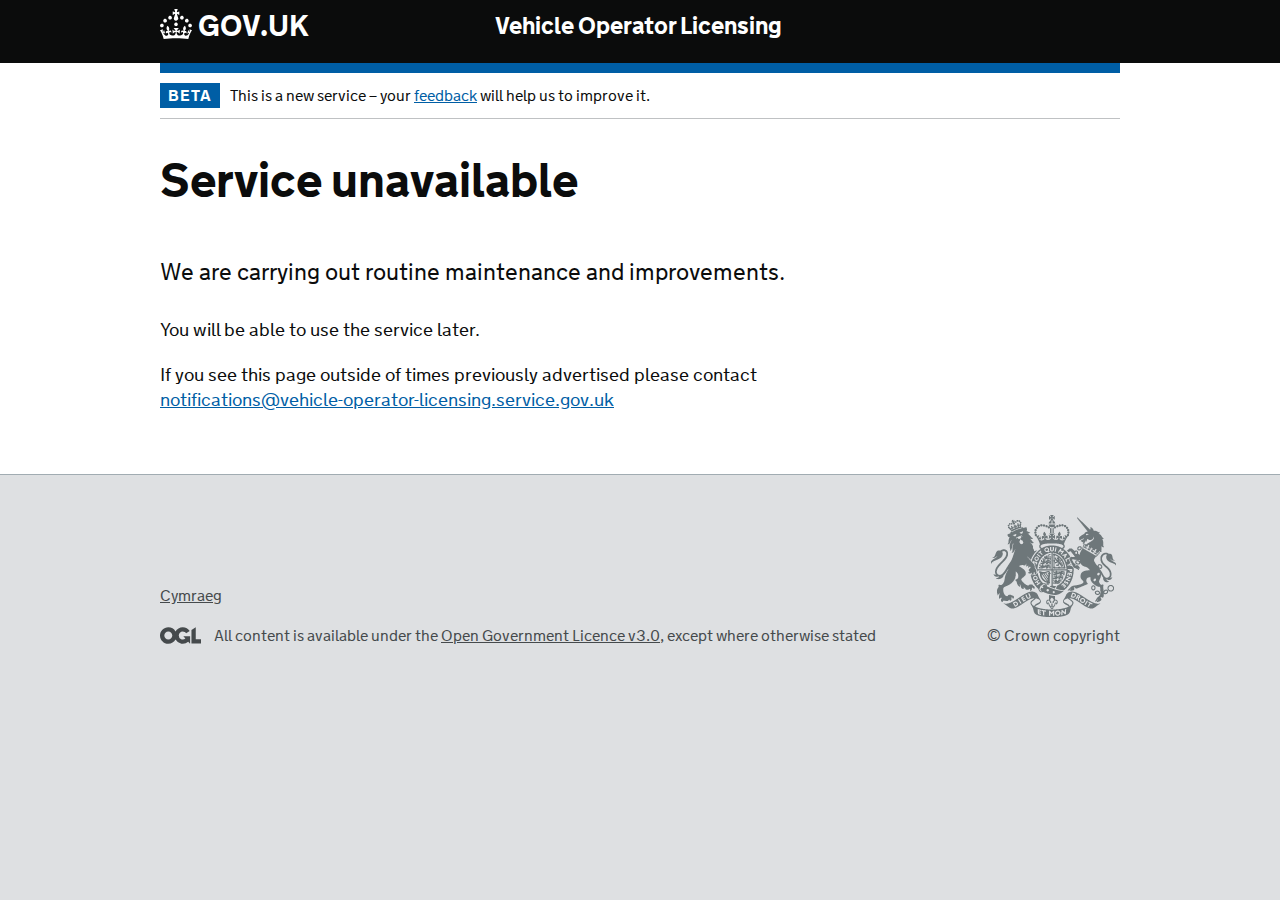
<file: index.html>
<!DOCTYPE html>
<html lang="en" class="govuk-template app-html-class">
<head>
    <meta charset="utf-8" />
    <title>Vehicle Operator Licensing </title>
    <meta name="viewport" content="width=device-width, initial-scale=1, viewport-fit=cover">
    <meta name="theme-color" content="blue" /> 
    
    <meta http-equiv="X-UA-Compatible" content="IE=edge" />
    <link rel="shortcut icon" sizes="48x48" href="/assets/images/favicon.ico" type="image/x-icon">


    
  <!--[if gt IE 8]><!--><link href="/public/stylesheets/application.css" media="screen" rel="stylesheet" type="text/css" /><!--<![endif]-->

  <!--[if gt IE 8]><!--><link href="/public/stylesheets/docs.css" media="screen" rel="stylesheet" type="text/css" /><!--<![endif]-->

  <!--[if gt IE 8]><!--><link href="/public/stylesheets/custom.css" media="screen" rel="stylesheet" type="text/css" /><!--<![endif]-->


  
  
  <!--[if IE 8]>
    <link href="/public/stylesheets/application-ie8.css" rel="stylesheet" />
  <![endif]-->
  </head>
  <body class="govuk-template__body app-body-class">

    <script>document.body.className = ((document.body.className) ? document.body.className + ' js-enabled' : 'js-enabled');</script>
    


    
  <a href="#main-content" class="govuk-skip-link">Skip to main content</a>

  <header class="govuk-header " role="banner" data-module="header">
  <div class="govuk-header__container govuk-width-container">

    <div class="govuk-header__logo">
      <a href="#" class="govuk-header__link govuk-header__link--homepage">
        <span class="govuk-header__logotype">
          
          <svg
              aria-hidden="true"
              focusable="false"
              class="govuk-header__logotype-crown"
              xmlns="http://www.w3.org/2000/svg"
              viewBox="0 0 32 30"
              height="30"
              width="32"
          >
            <path
                fill="currentColor" fill-rule="evenodd"
                d="M22.6 10.4c-1 .4-2-.1-2.4-1-.4-.9.1-2 1-2.4.9-.4 2 .1 2.4 1s-.1 2-1 2.4m-5.9 6.7c-.9.4-2-.1-2.4-1-.4-.9.1-2 1-2.4.9-.4 2 .1 2.4 1s-.1 2-1 2.4m10.8-3.7c-1 .4-2-.1-2.4-1-.4-.9.1-2 1-2.4.9-.4 2 .1 2.4 1s0 2-1 2.4m3.3 4.8c-1 .4-2-.1-2.4-1-.4-.9.1-2 1-2.4.9-.4 2 .1 2.4 1s-.1 2-1 2.4M17 4.7l2.3 1.2V2.5l-2.3.7-.2-.2.9-3h-3.4l.9 3-.2.2c-.1.1-2.3-.7-2.3-.7v3.4L15 4.7c.1.1.1.2.2.2l-1.3 4c-.1.2-.1.4-.1.6 0 1.1.8 2 1.9 2.2h.7c1-.2 1.9-1.1 1.9-2.1 0-.2 0-.4-.1-.6l-1.3-4c-.1-.2 0-.2.1-.3m-7.6 5.7c.9.4 2-.1 2.4-1 .4-.9-.1-2-1-2.4-.9-.4-2 .1-2.4 1s0 2 1 2.4m-5 3c.9.4 2-.1 2.4-1 .4-.9-.1-2-1-2.4-.9-.4-2 .1-2.4 1s.1 2 1 2.4m-3.2 4.8c.9.4 2-.1 2.4-1 .4-.9-.1-2-1-2.4-.9-.4-2 .1-2.4 1s0 2 1 2.4m14.8 11c4.4 0 8.6.3 12.3.8 1.1-4.5 2.4-7 3.7-8.8l-2.5-.9c.2 1.3.3 1.9 0 2.7-.4-.4-.8-1.1-1.1-2.3l-1.2 4c.7-.5 1.3-.8 2-.9-1.1 2.5-2.6 3.1-3.5 3-1.1-.2-1.7-1.2-1.5-2.1.3-1.2 1.5-1.5 2.1-.1 1.1-2.3-.8-3-2-2.3 1.9-1.9 2.1-3.5.6-5.6-2.1 1.6-2.1 3.2-1.2 5.5-1.2-1.4-3.2-.6-2.5 1.6.9-1.4 2.1-.5 1.9.8-.2 1.1-1.7 2.1-3.5 1.9-2.7-.2-2.9-2.1-2.9-3.6.7-.1 1.9.5 2.9 1.9l.4-4.3c-1.1 1.1-2.1 1.4-3.2 1.4.4-1.2 2.1-3 2.1-3h-5.4s1.7 1.9 2.1 3c-1.1 0-2.1-.2-3.2-1.4l.4 4.3c1-1.4 2.2-2 2.9-1.9-.1 1.5-.2 3.4-2.9 3.6-1.9.2-3.4-.8-3.5-1.9-.2-1.3 1-2.2 1.9-.8.7-2.3-1.2-3-2.5-1.6.9-2.2.9-3.9-1.2-5.5-1.5 2-1.3 3.7.6 5.6-1.2-.7-3.1 0-2 2.3.6-1.4 1.8-1.1 2.1.1.2.9-.3 1.9-1.5 2.1-.9.2-2.4-.5-3.5-3 .6 0 1.2.3 2 .9l-1.2-4c-.3 1.1-.7 1.9-1.1 2.3-.3-.8-.2-1.4 0-2.7l-2.9.9C1.3 23 2.6 25.5 3.7 30c3.7-.5 7.9-.8 12.3-.8">
            </path>
          </svg>
          <span class="govuk-header__logotype-text">
            GOV.UK
          </span>
        </span>
        
      </a>
    </div>
    
    <div class="govuk-header__content">


    <a href="#" class="govuk-header__link govuk-header__link--service-name">
      Vehicle Operator Licensing 
    </a>
    

    
    <button type="button" role="button" class="govuk-header__menu-button js-header-toggle" aria-controls="navigation" aria-label="Show or hide Top Level Navigation">Menu</button>
    <nav>
      <ul id="navigation" class="govuk-header__navigation " aria-label="Top Level Navigation">
        
      </ul>
    </nav>
    
    </div>
    
  </div>
</header>

      <div class="govuk-width-container">
        
  <div class="govuk-phase-banner">
  <p class="govuk-phase-banner__content"><strong class="govuk-tag govuk-phase-banner__content__tag ">
  Beta
</strong>
<span class="govuk-phase-banner__text">
      This is a new service – your <a class="govuk-link" href="http://www.smartsurvey.co.uk/s/VOLinpageOct2016/">feedback</a> will help us to improve it.
    </span>
  </p>
</div>


        <main class="govuk-main-wrapper app-main-class" id="main-content" role="main">
          
<style>
 .cy{
    display:none; 
  }
</style>
<script>
  
window.addEventListener('DOMContentLoaded', (event) => {
    let lang = sessionStorage.getItem('langPref');
    if(lang == "cy") {
	       setWelsh();
     }
      var toggle = document.querySelector(".govuk-footer__link");
      toggle.addEventListener('click', function(e){
        isEn = e.target.getAttribute('href')
        if(isEn.match(/\?lang\=en$/)) {
            sessionStorage.setItem('langPref', 'en'); 
            return;
        }
        else {
            e.preventDefault();
            setWelsh();
            sessionStorage.setItem('langPref', 'cy');
        }
      });

  });
  
var setWelsh = function(){
      let cy = {
        "govuk-footer__copyright-logo":"Hawlfraint y Goron",
        "govuk-footer__licence-description":"Mae'r holl gynnwys ar gael o dan y <a class=\"govuk-footer__link\" href=\"https://www.nationalarchives.gov.uk/doc/open-government-licence/version/3/\" rel=\"license\" >Open Government Licence v3.0</a>, ac eithrio lle nodir yn wahanol",
        "govuk-header__link--service-name":"Trwyddedu Gweithredu Cerbydau",
        "govuk-phase-banner__text":"<a class=\"govuk-link\" href=\"http://www.smartsurvey.co.uk/s/VOLinpageOct2016/\">Beth oedd eich barn am y gwasanaeth hwn?</a> (yn cymryd 30 eiliad)"
      }
      document.querySelector(".en").style="display:none;"
      document.querySelector(".cy").style="display:block;"
      for(var k in cy)
      {
        document.querySelector("."+k).innerHTML = cy[k];
      }
      var footerLink = document.querySelector(".govuk-footer__link")
      footerLink.innerHTML = "English";
      footerLink.href="?lang=en";
}
</script>
   <div class="govuk-grid-row">
      <div class="govuk-grid-column-two-thirds">
      
        <span class="en">
        <h1 class="govuk-heading-xl">Service unavailable</h1>
        <p class="govuk-body-l">
          We are carrying out routine maintenance and improvements.
        </p>
        <p class="govuk-body">
         You will be able to use the service later.
        </p>
        <p class="govuk-body">
          If you see this page outside of times previously advertised please contact<a class="govuk-link" href="mailto:notifications@vehicle-operator-licensing.service.gov.uk">
          notifications@vehicle-operator-licensing.service.gov.uk</a>
        </p>
        
        </span>
        
        <span class="cy">
          <h1 class="govuk-heading-xl">Gwasanaeth ddim ar gael</h1>
          <p class="govuk-body">Rydym yn cynnal gwaith cynnal a chadw a gwelliannau arferol.</p>
          <p class="govuk-body">
          Byddwch yn gallu defnyddio'r gwasanaethnes ymlaen.
          </p>
          <p class="govuk-body">
          Os gwelwch y dudalen hon y tu allan i weithiau a hysbysebwyd yn flaenorol, cysylltwch â <a class="govuk-link" href="mailto:notifications@vehicle-operator-licensing.service.gov.uk">notifications@vehicle-operator-licensing.service.gov.uk</a>
          </p>
        </span>
      </div>
    </div>
  



        </main>
      </div>
    


    
  <footer class="govuk-footer " role="contentinfo">
  <div class="govuk-width-container ">
    
    <div class="govuk-footer__meta">
      <div class="govuk-footer__meta-item govuk-footer__meta-item--grow">
        
          <h2 class="govuk-visually-hidden">Support links</h2>
          
            <ul class="govuk-footer__inline-list">
              
                <li class="govuk-footer__inline-list-item">
                  <a class="govuk-footer__link" href="cy.html">
                    Cymraeg
                  </a>
                </li>
              
            </ul>
          
          
        
        <svg
          role="presentation"
          focusable="false"
          class="govuk-footer__licence-logo"
          xmlns="http://www.w3.org/2000/svg"
          viewbox="0 0 483.2 195.7"
          height="17"
          width="41"
        >
          <path
            fill="currentColor"
            d="M421.5 142.8V.1l-50.7 32.3v161.1h112.4v-50.7zm-122.3-9.6A47.12 47.12 0 0 1 221 97.8c0-26 21.1-47.1 47.1-47.1 16.7 0 31.4 8.7 39.7 21.8l42.7-27.2A97.63 97.63 0 0 0 268.1 0c-36.5 0-68.3 20.1-85.1 49.7A98 98 0 0 0 97.8 0C43.9 0 0 43.9 0 97.8s43.9 97.8 97.8 97.8c36.5 0 68.3-20.1 85.1-49.7a97.76 97.76 0 0 0 149.6 25.4l19.4 22.2h3v-87.8h-80l24.3 27.5zM97.8 145c-26 0-47.1-21.1-47.1-47.1s21.1-47.1 47.1-47.1 47.2 21 47.2 47S123.8 145 97.8 145"
          />
        </svg>
        <span class="govuk-footer__licence-description">
          All content is available under the
          <a
            class="govuk-footer__link"
            href="https://www.nationalarchives.gov.uk/doc/open-government-licence/version/3/"
            rel="license"
          >Open Government Licence v3.0</a>, except where otherwise stated
        </span>
      </div>
      <div class="govuk-footer__meta-item">
        <a
          class="govuk-footer__link govuk-footer__copyright-logo"
          href="https://www.nationalarchives.gov.uk/information-management/re-using-public-sector-information/uk-government-licensing-framework/crown-copyright/"
        >© Crown copyright</a>
      </div>
    </div>
  </div>
</footer>
</html>
</file>
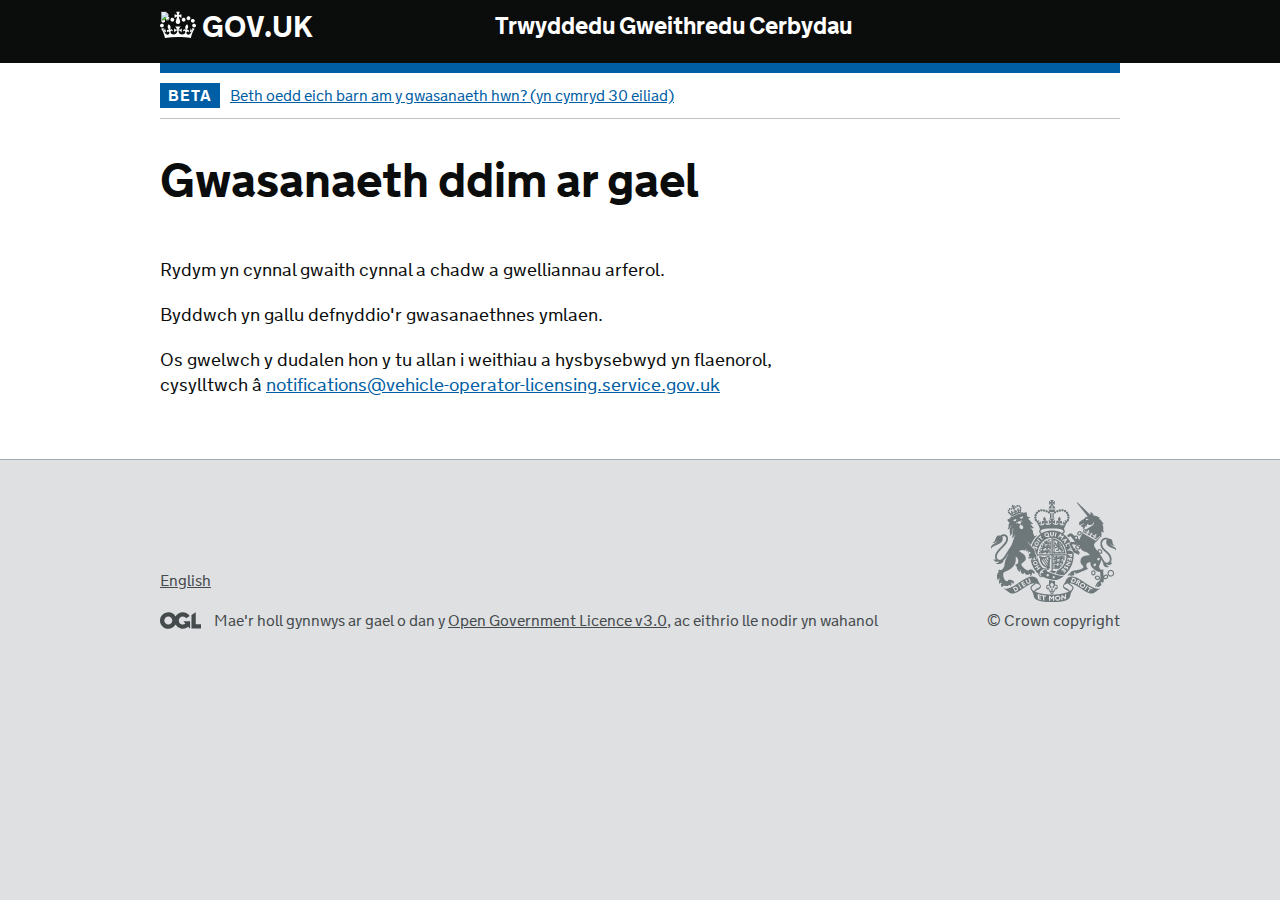
<file: cy.html>
<!DOCTYPE html>
<html lang="en" class="govuk-template app-html-class">
<head>
    <meta charset="utf-8" />
    <title>GOV.UK - Customised page template</title>
    <meta name="viewport" content="width=device-width, initial-scale=1, viewport-fit=cover">
    <meta name="theme-color" content="blue" /> 
    
    <meta http-equiv="X-UA-Compatible" content="IE=edge" />

  
  
  <!--[if gt IE 8]><!--><link href="/public/stylesheets/application.css" media="screen" rel="stylesheet" type="text/css" /><!--<![endif]-->

  <!--[if gt IE 8]><!--><link href="/public/stylesheets/docs.css" media="screen" rel="stylesheet" type="text/css" /><!--<![endif]-->

  <!--[if gt IE 8]><!--><link href="/public/stylesheets/custom.css" media="screen" rel="stylesheet" type="text/css" /><!--<![endif]-->


  
  
  <!--[if IE 8]>
    <link href="/public/stylesheets/application-ie8.css" rel="stylesheet" />
  <![endif]-->


    
    
    <meta property="og:image" content="images/govuk-opengraph-image.html">
  </head>
  <body class="govuk-template__body app-body-class">

    <script>document.body.className = ((document.body.className) ? document.body.className + ' js-enabled' : 'js-enabled');</script>
    


    
  <a href="#main-content" class="govuk-skip-link">Skip to main content</a>



    
  <header class="govuk-header " role="banner" data-module="header">
  <div class="govuk-header__container govuk-width-container">

    <div class="govuk-header__logo">
      <a href="#" class="govuk-header__link govuk-header__link--homepage">
        <span class="govuk-header__logotype">
          
          <svg
            role="presentation"
            focusable="false"
            class="govuk-header__logotype-crown"
            xmlns="http://www.w3.org/2000/svg"
            viewbox="0 0 132 97"
            height="32"
            width="36"
          >
            <path
              fill="currentColor" fill-rule="evenodd"
              d="M25 30.2c3.5 1.5 7.7-.2 9.1-3.7 1.5-3.6-.2-7.8-3.9-9.2-3.6-1.4-7.6.3-9.1 3.9-1.4 3.5.3 7.5 3.9 9zM9 39.5c3.6 1.5 7.8-.2 9.2-3.7 1.5-3.6-.2-7.8-3.9-9.1-3.6-1.5-7.6.2-9.1 3.8-1.4 3.5.3 7.5 3.8 9zM4.4 57.2c3.5 1.5 7.7-.2 9.1-3.8 1.5-3.6-.2-7.7-3.9-9.1-3.5-1.5-7.6.3-9.1 3.8-1.4 3.5.3 7.6 3.9 9.1zm38.3-21.4c3.5 1.5 7.7-.2 9.1-3.8 1.5-3.6-.2-7.7-3.9-9.1-3.6-1.5-7.6.3-9.1 3.8-1.3 3.6.4 7.7 3.9 9.1zm64.4-5.6c-3.6 1.5-7.8-.2-9.1-3.7-1.5-3.6.2-7.8 3.8-9.2 3.6-1.4 7.7.3 9.2 3.9 1.3 3.5-.4 7.5-3.9 9zm15.9 9.3c-3.6 1.5-7.7-.2-9.1-3.7-1.5-3.6.2-7.8 3.7-9.1 3.6-1.5 7.7.2 9.2 3.8 1.5 3.5-.3 7.5-3.8 9zm4.7 17.7c-3.6 1.5-7.8-.2-9.2-3.8-1.5-3.6.2-7.7 3.9-9.1 3.6-1.5 7.7.3 9.2 3.8 1.3 3.5-.4 7.6-3.9 9.1zM89.3 35.8c-3.6 1.5-7.8-.2-9.2-3.8-1.4-3.6.2-7.7 3.9-9.1 3.6-1.5 7.7.3 9.2 3.8 1.4 3.6-.3 7.7-3.9 9.1zM69.7 17.7l8.9 4.7V9.3l-8.9 2.8c-.2-.3-.5-.6-.9-.9L72.4 0H59.6l3.5 11.2c-.3.3-.6.5-.9.9l-8.8-2.8v13.1l8.8-4.7c.3.3.6.7.9.9l-5 15.4v.1c-.2.8-.4 1.6-.4 2.4 0 4.1 3.1 7.5 7 8.1h.2c.3 0 .7.1 1 .1.4 0 .7 0 1-.1h.2c4-.6 7.1-4.1 7.1-8.1 0-.8-.1-1.7-.4-2.4V34l-5.1-15.4c.4-.2.7-.6 1-.9zM66 92.8c16.9 0 32.8 1.1 47.1 3.2 4-16.9 8.9-26.7 14-33.5l-9.6-3.4c1 4.9 1.1 7.2 0 10.2-1.5-1.4-3-4.3-4.2-8.7L108.6 76c2.8-2 5-3.2 7.5-3.3-4.4 9.4-10 11.9-13.6 11.2-4.3-.8-6.3-4.6-5.6-7.9 1-4.7 5.7-5.9 8-.5 4.3-8.7-3-11.4-7.6-8.8 7.1-7.2 7.9-13.5 2.1-21.1-8 6.1-8.1 12.3-4.5 20.8-4.7-5.4-12.1-2.5-9.5 6.2 3.4-5.2 7.9-2 7.2 3.1-.6 4.3-6.4 7.8-13.5 7.2-10.3-.9-10.9-8-11.2-13.8 2.5-.5 7.1 1.8 11 7.3L80.2 60c-4.1 4.4-8 5.3-12.3 5.4 1.4-4.4 8-11.6 8-11.6H55.5s6.4 7.2 7.9 11.6c-4.2-.1-8-1-12.3-5.4l1.4 16.4c3.9-5.5 8.5-7.7 10.9-7.3-.3 5.8-.9 12.8-11.1 13.8-7.2.6-12.9-2.9-13.5-7.2-.7-5 3.8-8.3 7.1-3.1 2.7-8.7-4.6-11.6-9.4-6.2 3.7-8.5 3.6-14.7-4.6-20.8-5.8 7.6-5 13.9 2.2 21.1-4.7-2.6-11.9.1-7.7 8.8 2.3-5.5 7.1-4.2 8.1.5.7 3.3-1.3 7.1-5.7 7.9-3.5.7-9-1.8-13.5-11.2 2.5.1 4.7 1.3 7.5 3.3l-4.7-15.4c-1.2 4.4-2.7 7.2-4.3 8.7-1.1-3-.9-5.3 0-10.2l-9.5 3.4c5 6.9 9.9 16.7 14 33.5 14.8-2.1 30.8-3.2 47.7-3.2z"
            ></path>
            
            <image src="/assets/images/govuk-logotype-crown.png" xlink:href="#" class="govuk-header__logotype-crown-fallback-image" width="36" height="32"></image>
          </svg>
          <span class="govuk-header__logotype-text">
            GOV.UK
          </span>
        </span>
        
      </a>
    </div>
    
    <div class="govuk-header__content">

    
    <a href="#" class="govuk-header__link govuk-header__link--service-name">
     Trwyddedu Gweithredu Cerbydau
    </a>
    

    
    <button type="button" role="button" class="govuk-header__menu-button js-header-toggle" aria-controls="navigation" aria-label="Show or hide Top Level Navigation">Menu</button>
    <nav>
      <ul id="navigation" class="govuk-header__navigation " aria-label="Top Level Navigation">
        
      </ul>
    </nav>
    
    </div>
    
  </div>
</header>



    
  
      <div class="govuk-width-container">
        
  <div class="govuk-phase-banner">
  <p class="govuk-phase-banner__content"><strong class="govuk-tag govuk-phase-banner__content__tag ">
  Beta
</strong>
<span class="govuk-phase-banner__text">
      <a href="http://www.smartsurvey.co.uk/s/VOLinpageOct2016/">Beth oedd eich barn am y gwasanaeth hwn? (yn cymryd 30 eiliad)</a>
    </span>
  </p>
</div>
        <main class="govuk-main-wrapper app-main-class" id="main-content" role="main">
        
   <div class="govuk-grid-row">
      <div class="govuk-grid-column-two-thirds">

        
        <span class="cy">
          <h1 class="govuk-heading-xl">Gwasanaeth ddim ar gael</h1>
          <p class="govuk-body">Rydym yn cynnal gwaith cynnal a chadw a gwelliannau arferol.</p>
          <p class="govuk-body">
          Byddwch yn gallu defnyddio'r gwasanaethnes ymlaen.
          </p>
          <p class="govuk-body">
          Os gwelwch y dudalen hon y tu allan i weithiau a hysbysebwyd yn flaenorol, cysylltwch â <a class="govuk-link" href="mailto:notifications@vehicle-operator-licensing.service.gov.uk">notifications@vehicle-operator-licensing.service.gov.uk</a>
          </p>
        </span>
      </div>
    </div>
  



        </main>
      </div>
    


    
  <footer class="govuk-footer " role="contentinfo">
  <div class="govuk-width-container ">
    
    <div class="govuk-footer__meta">
      <div class="govuk-footer__meta-item govuk-footer__meta-item--grow">
        
          <h2 class="govuk-visually-hidden">Support links</h2>
          
            <ul class="govuk-footer__inline-list">
              
                <li class="govuk-footer__inline-list-item">
                  <a class="govuk-footer__link" href="index.html">
                    English
                  </a>
                </li>
              
            </ul>
          
          
        
        <svg
          role="presentation"
          focusable="false"
          class="govuk-footer__licence-logo"
          xmlns="http://www.w3.org/2000/svg"
          viewbox="0 0 483.2 195.7"
          height="17"
          width="41"
        >
          <path
            fill="currentColor"
            d="M421.5 142.8V.1l-50.7 32.3v161.1h112.4v-50.7zm-122.3-9.6A47.12 47.12 0 0 1 221 97.8c0-26 21.1-47.1 47.1-47.1 16.7 0 31.4 8.7 39.7 21.8l42.7-27.2A97.63 97.63 0 0 0 268.1 0c-36.5 0-68.3 20.1-85.1 49.7A98 98 0 0 0 97.8 0C43.9 0 0 43.9 0 97.8s43.9 97.8 97.8 97.8c36.5 0 68.3-20.1 85.1-49.7a97.76 97.76 0 0 0 149.6 25.4l19.4 22.2h3v-87.8h-80l24.3 27.5zM97.8 145c-26 0-47.1-21.1-47.1-47.1s21.1-47.1 47.1-47.1 47.2 21 47.2 47S123.8 145 97.8 145"
          />
        </svg>
        <span class="govuk-footer__licence-description">
          Mae'r holl gynnwys ar gael o dan y
          <a
            class="govuk-footer__link"
            href="https://www.nationalarchives.gov.uk/doc/open-government-licence/version/3/"
            rel="license"
          >Open Government Licence v3.0</a>, ac eithrio lle nodir yn wahanol
        </span>
      </div>
      <div class="govuk-footer__meta-item">
        <a
          class="govuk-footer__link govuk-footer__copyright-logo"
          href="https://www.nationalarchives.gov.uk/information-management/re-using-public-sector-information/uk-government-licensing-framework/crown-copyright/"
        >© Crown copyright</a>
      </div>
    </div>
  </div>
</footer>
</html>
</file>
